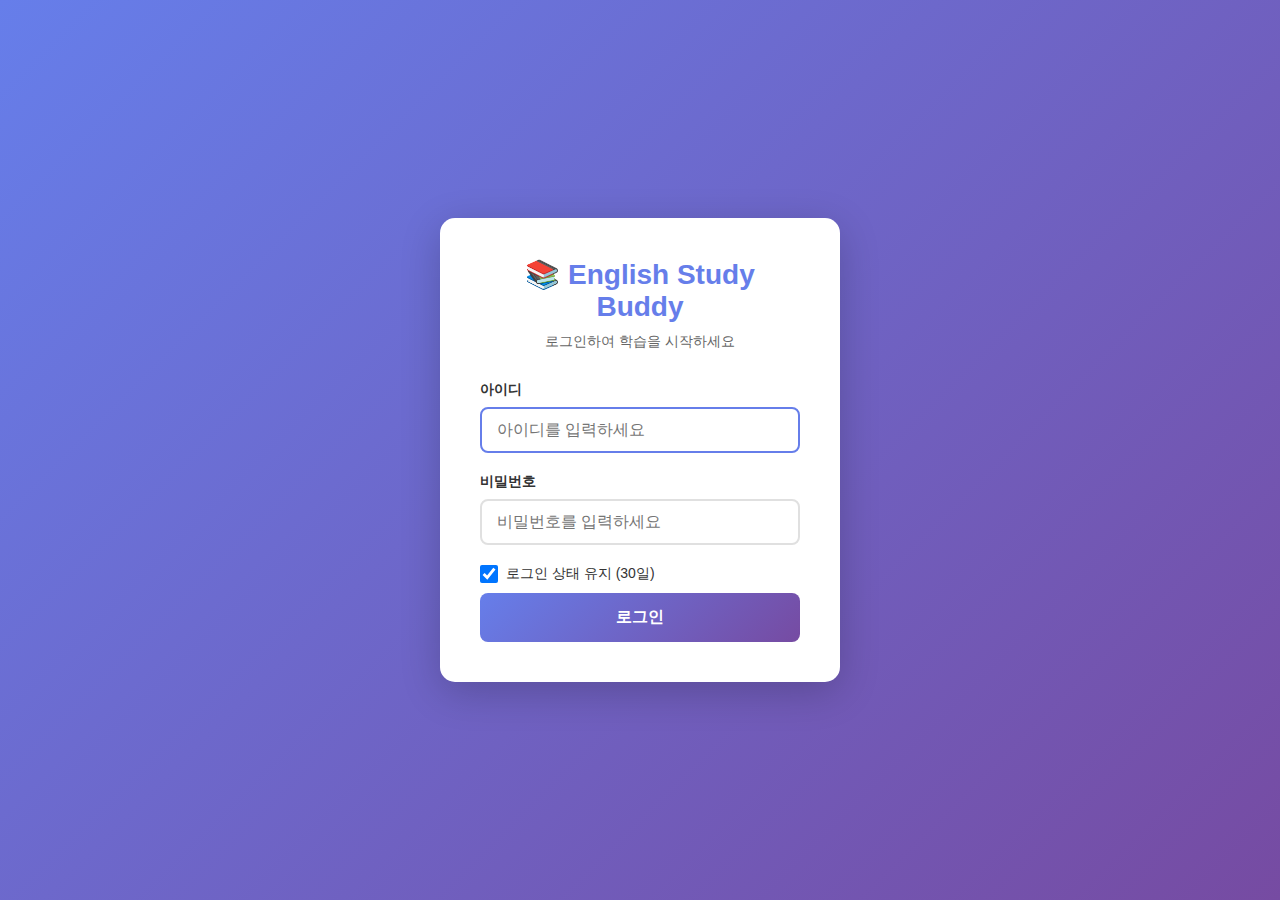
<file: templates/login.html>
<!DOCTYPE html>
<html lang="ko">
<head>
    <meta charset="UTF-8">
    <meta name="viewport" content="width=device-width, initial-scale=1.0">
    <title>로그인 - English Study Buddy</title>
    <style>
        * {
            margin: 0;
            padding: 0;
            box-sizing: border-box;
        }

        body {
            font-family: 'Arial', sans-serif;
            background: linear-gradient(135deg, #667eea 0%, #764ba2 100%);
            min-height: 100vh;
            display: flex;
            justify-content: center;
            align-items: center;
        }

        .login-container {
            background: white;
            padding: 40px;
            border-radius: 15px;
            box-shadow: 0 10px 40px rgba(0, 0, 0, 0.2);
            width: 100%;
            max-width: 400px;
        }

        .login-header {
            text-align: center;
            margin-bottom: 30px;
        }

        .login-header h1 {
            color: #667eea;
            font-size: 28px;
            margin-bottom: 10px;
        }

        .login-header p {
            color: #666;
            font-size: 14px;
        }

        .form-group {
            margin-bottom: 20px;
        }

        .form-group label {
            display: block;
            margin-bottom: 8px;
            color: #333;
            font-weight: bold;
            font-size: 14px;
        }

        .form-group input {
            width: 100%;
            padding: 12px 15px;
            border: 2px solid #e0e0e0;
            border-radius: 8px;
            font-size: 16px;
            transition: border-color 0.3s;
        }

        .form-group input:focus {
            outline: none;
            border-color: #667eea;
        }

        .login-btn {
            width: 100%;
            padding: 14px;
            background: linear-gradient(135deg, #667eea 0%, #764ba2 100%);
            color: white;
            border: none;
            border-radius: 8px;
            font-size: 16px;
            font-weight: bold;
            cursor: pointer;
            transition: transform 0.2s, box-shadow 0.2s;
        }

        .login-btn:hover {
            transform: translateY(-2px);
            box-shadow: 0 5px 15px rgba(102, 126, 234, 0.4);
        }

        .login-btn:active {
            transform: translateY(0);
        }

        .error-message {
            background: #ffebee;
            color: #c62828;
            padding: 12px;
            border-radius: 8px;
            margin-bottom: 20px;
            font-size: 14px;
            display: none;
        }

        .error-message.show {
            display: block;
        }

        @media (max-width: 480px) {
            .login-container {
                padding: 30px 20px;
                margin: 20px;
            }
        }
    </style>
</head>
<body>
    <div class="login-container">
        <div class="login-header">
            <h1>📚 English Study Buddy</h1>
            <p>로그인하여 학습을 시작하세요</p>
        </div>

        <div id="errorMessage" class="error-message"></div>

        <form id="loginForm" onsubmit="handleLogin(event)">
            <div class="form-group">
                <label for="username">아이디</label>
                <input 
                    type="text" 
                    id="username" 
                    name="username" 
                    required 
                    autocomplete="username"
                    placeholder="아이디를 입력하세요"
                >
            </div>

            <div class="form-group">
                <label for="password">비밀번호</label>
                <input 
                    type="password" 
                    id="password" 
                    name="password" 
                    required 
                    autocomplete="current-password"
                    placeholder="비밀번호를 입력하세요"
                >
            </div>

            <div class="form-group" style="margin-bottom: 10px;">
                <label style="display: flex; align-items: center; font-weight: normal; cursor: pointer;">
                    <input 
                        type="checkbox" 
                        id="remember" 
                        name="remember"
                        checked
                        style="margin-right: 8px; width: 18px; height: 18px; cursor: pointer;"
                    >
                    <span style="font-size: 14px;">로그인 상태 유지 (30일)</span>
                </label>
            </div>

            <button type="submit" class="login-btn">로그인</button>
        </form>
    </div>

    <script>
        async function handleLogin(event) {
            event.preventDefault();
            
            const username = document.getElementById('username').value;
            const password = document.getElementById('password').value;
            const remember = document.getElementById('remember').checked;
            const errorDiv = document.getElementById('errorMessage');
            
            try {
                const response = await fetch('/api/login', {
                    method: 'POST',
                    headers: {
                        'Content-Type': 'application/json'
                    },
                    body: JSON.stringify({
                        username: username,
                        password: password,
                        remember: remember
                    })
                });

                const data = await response.json();

                if (data.success) {
                    window.location.href = '/';
                } else {
                    errorDiv.textContent = data.message || '로그인에 실패했습니다.';
                    errorDiv.classList.add('show');
                    
                    // 3초 후 에러 메시지 숨기기
                    setTimeout(() => {
                        errorDiv.classList.remove('show');
                    }, 3000);
                }
            } catch (error) {
                console.error('로그인 오류:', error);
                errorDiv.textContent = '서버 오류가 발생했습니다.';
                errorDiv.classList.add('show');
            }
        }

        // 포커스 자동 설정
        document.getElementById('username').focus();
    </script>
</body>
</html>
</file>
